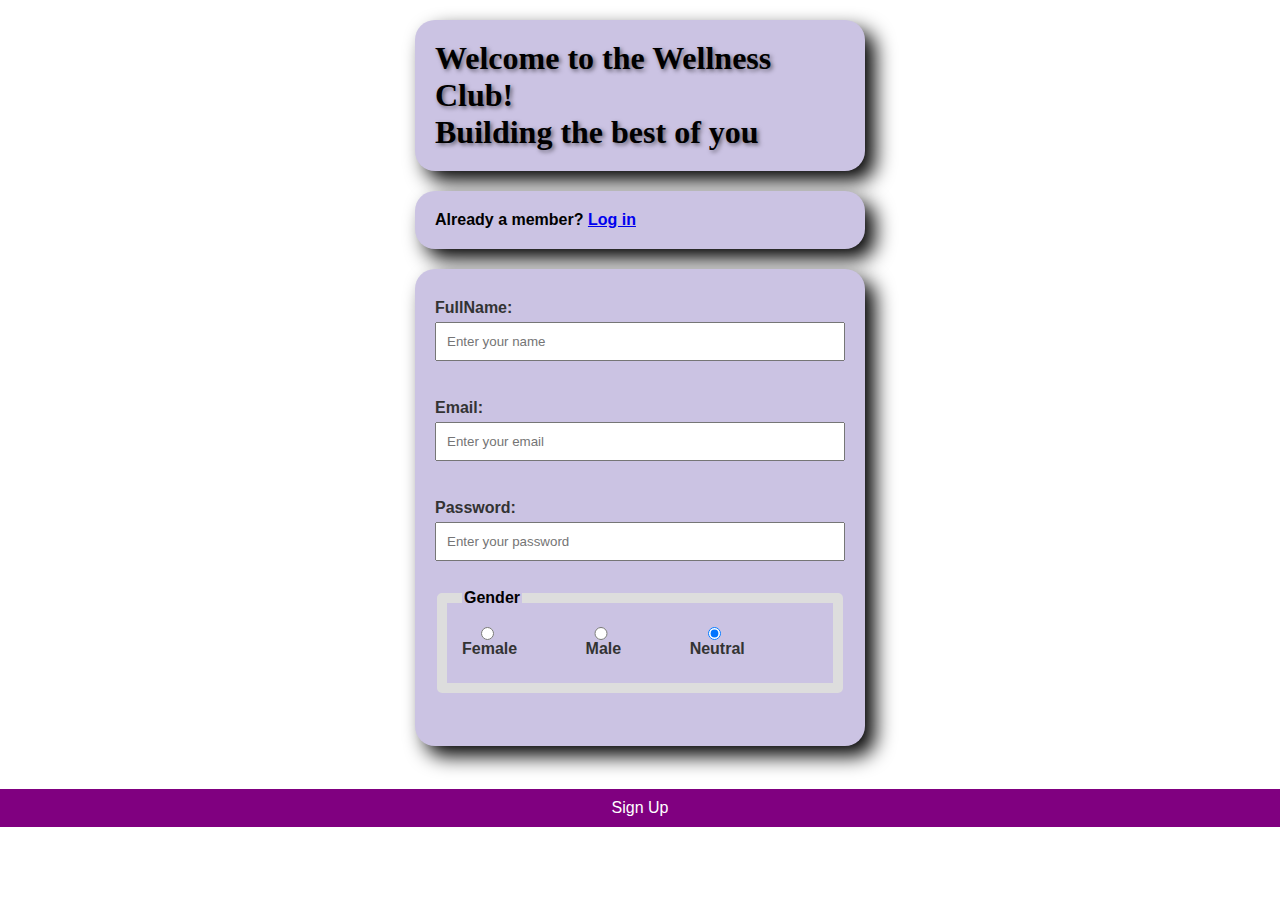
<file: index.html>
<!DOCTYPE html>
<html lang="en">

<head>
    <meta charset="UTF-8">
    <title>Web Dev. project</title>
    <link rel="stylesheet" href="index.css">
</head>

<body>
    <div class="form">
        <label>
            <h1 id="title">Welcome to the Wellness Club!<br>Building the best of you</h1>
            <p id="description">Already a member? <a href="login.html" id="loginLink">Log in</a></p>
            <form id="registration-form">
        </label>
        <label id="name-label">
            FullName: <input placeholder="Enter your name" id="name" type="text" required />
        </label>
        <br>
        <label id="email-label">
            Email: <input placeholder="Enter your email" id="email" type="email" required />
        </label>
        <br>
        <label id="password-label">
            Password: <input placeholder="Enter your password" id="password" type="password" required />
        </label>
        <br>
        <div class="gender">
            <fieldset>
                <legend>Gender</legend>
                <div class="radio-group">
                    <label for="Female">
                        <input id="female" type="radio" name="answer-type" class="inline" value="Female" />Female
                    </label>
                    <label for="Male">
                        <input id="male" type="radio" name="answer-type" class="inline" value="Male" />Male
                    </label>
                    <label for="Neutral">
                        <input id="neutral" type="radio" name="answer-type" class="inline" value="Neutral"
                            checked />Neutral
                    </label>
                </div>
            </fieldset>
        </div>
        <br>
    </div>
    <br>
    <input id="signup" type="button" value="Sign Up" required />


    </form>

    <script>
       
        // Add click event listener for the "Sign Up" button
        const signupButton = document.getElementById('signup');
        signupButton.addEventListener('click', function () {
            // Perform form validation
            const nameInput = document.getElementById('name');
            const emailInput = document.getElementById('email');
            const passwordInput = document.getElementById('password');
            const genderInputs = document.querySelectorAll('input[name="answer-type"]');
    
            // Check if any of the required fields are empty
            if (!nameInput.value || !emailInput.value || !passwordInput.value) {
                alert('Please fill in all required fields.');
                return;
            }
    
            // Check if a gender option is selected
            let genderSelected = false;
            for (const genderInput of genderInputs) {
                if (genderInput.checked) {
                    genderSelected = true;
                    break;
                }
            }
    
            if (!genderSelected) {
                alert('Please select a gender.');
                return;
            }
    
            // Redirect to the third page if all checks pass
            window.location.href = 'second.html';
        });
    </script>
    

</body>

</html>
</file>
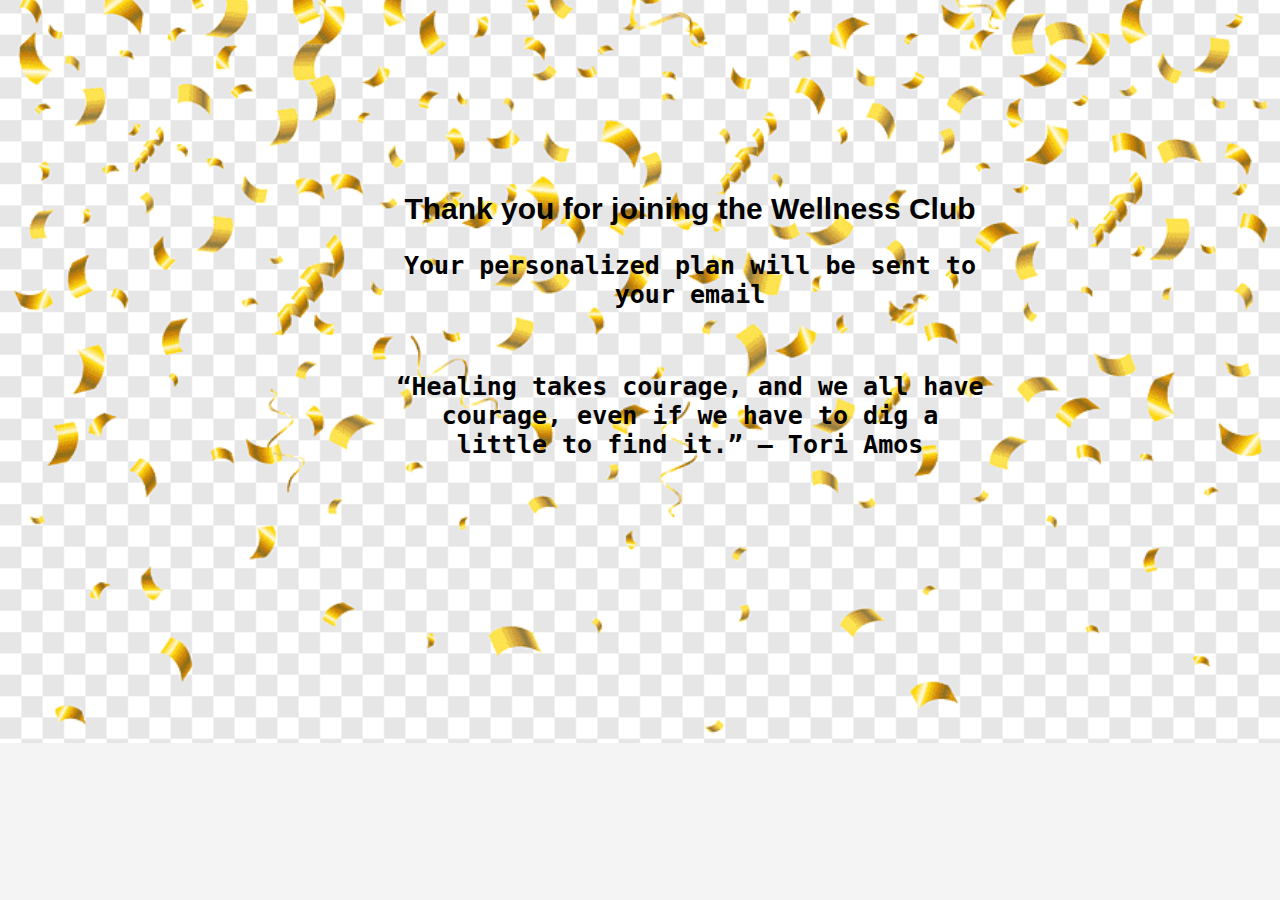
<file: lastpage.html>
<!DOCTYPE html>
<html lang="en">

<head>
    <meta charset="UTF-8">
    <title>Web Dev. project</title>
    <link rel="stylesheet" href="quest.css">
       
</head>

<body>
    <div class="content">
        <h7>Thank you for joining the Wellness Club</h7><br>
        <p>Your personalized plan will be sent to your email</p><br>
        <p>“Healing takes courage, and we all have courage, even if we have to dig a little to find it.” – Tori Amos</p>
    </div>

    <style>
        body {
            font-family: 'Arial', sans-serif;
            background-color: #f4f4f4;
            text-align: center;
            margin-left: 25%;
            margin-top: 10%;
            padding: 5%;
            overflow: hidden;
            background-image: url(end.png);
            background-size: cover;
        }

        .content {
            max-width: 600px;
            margin: 0 auto;
        }

        h7 {
            color: black;
            font-size: 30px;
            margin-bottom: 10px;
            font-weight: 900;
        }

        p {
            color: black;
            font-size: 25px;
            margin-bottom: 20px;
            font-family: monospace;
            font-weight: 900;
        }
    </style>
    
</body>

</html>
</file>
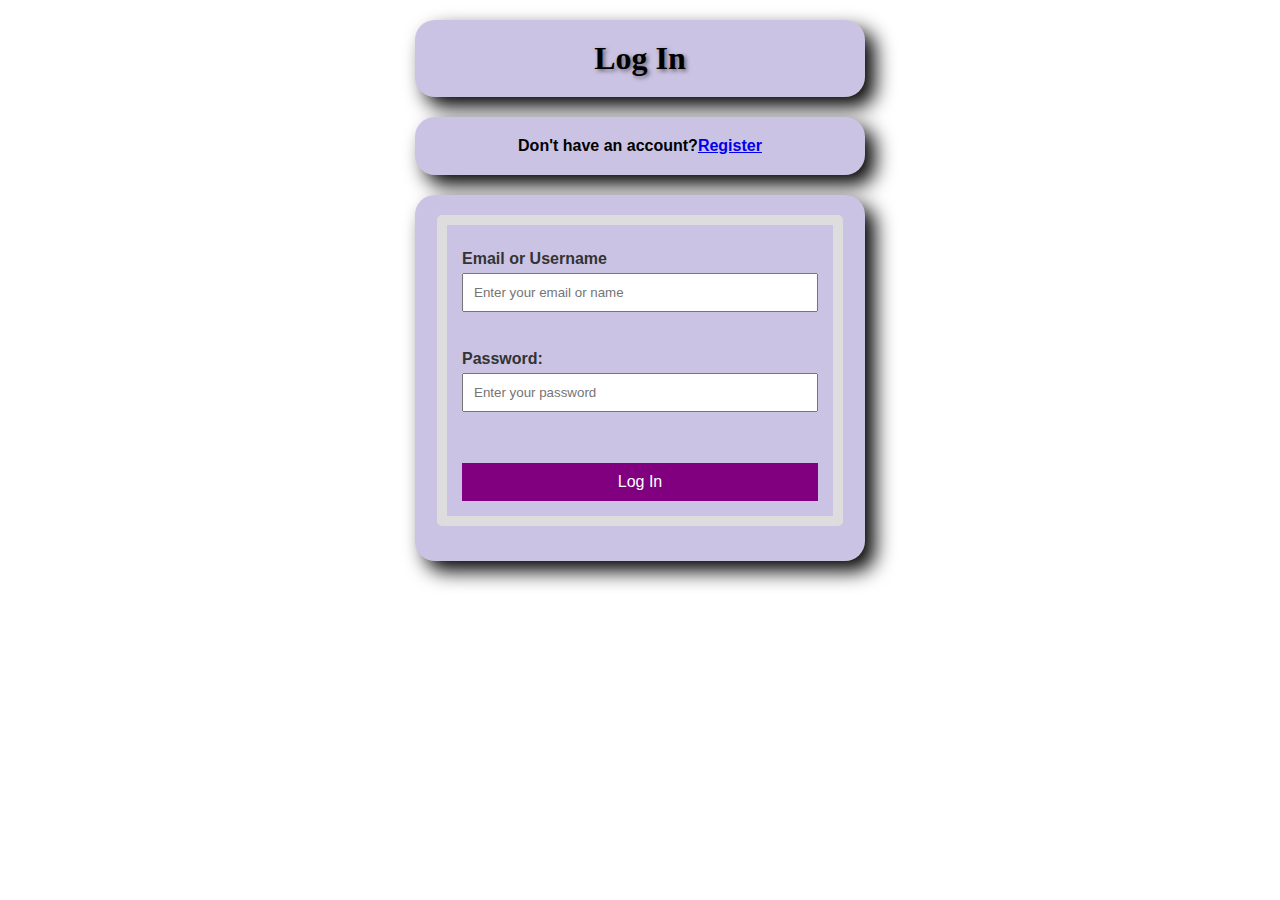
<file: login.html>
<!DOCTYPE html>
        <html lang="en">
        
        <head>
            <meta charset="UTF-8">
            <title>Web Dev. project</title>
            <link rel="stylesheet" href="index.css">
        </head>
        
        <body>
            <h1 id="title">Log In</h1>
            <p id="description">Don't have an account?<a href="index.html" id="loginLink">Register</a></p>
            <form id="login-form">
                <fieldset>
                    <label id="name-label">Email or Username<input placeholder="Enter your email or name" id="email" type="text"
                            required /></label><br>
                    <label id="password-label">Password: <input placeholder="Enter your password" id="password" type="password"
                            required /></label><br>
                    <br><input id="login" type="submit" value="Log In" />
                </fieldset>
            </form>
            <script>
                const login = document.getElementById('login');
                login.addEventListener('click', function (event) {
                    event.preventDefault(); // Prevent default form submission

                    // Perform form validation
                    const emailInput = document.getElementById('email');
                    const passwordInput = document.getElementById('password');

                    // Check if any of the required fields are empty
                    if (!emailInput.value || !passwordInput.value) {
                        alert('Please fill in all required fields.');
                        return;
                    }

                    // Redirect to second.html upon successful login
                    window.location.href = 'second.html';
                });
            </script>
        </body>
        
        </html>
</file>
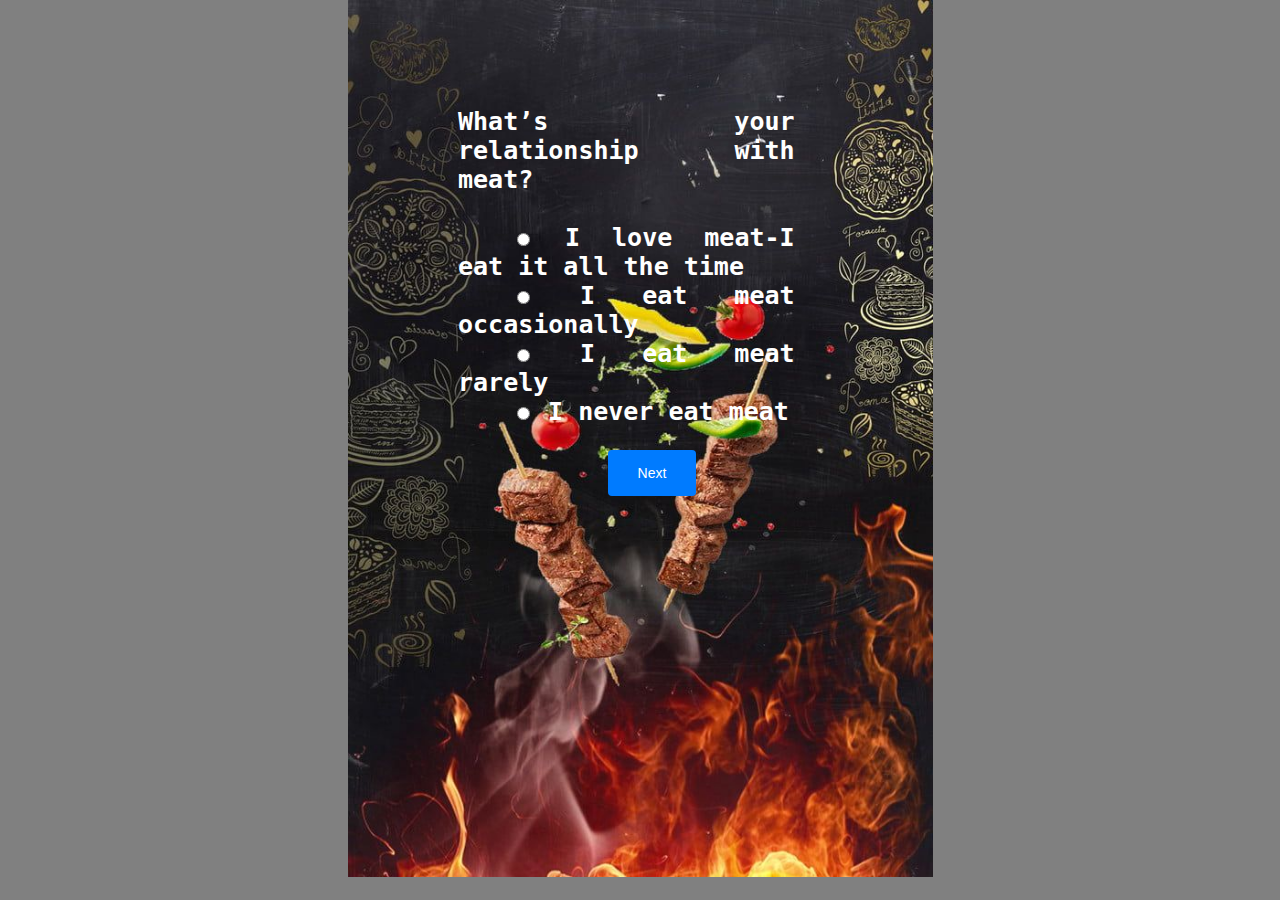
<file: quest1.html>
<!DOCTYPE html>
<html lang="en">

<head>
    <meta charset="UTF-8">
    <title>Web Dev. project</title>
    <link rel="stylesheet" href="quest.css">
</head>

<body class="quest1">
    <div class="quest1">
        <label><span class="label-text1">What’s your relationship with meat? </span><br>
            <input class="inline" id="meat1" name="account-type" type="radio" required value="meat" /> I love meat-I eat it all the time
            <br>

            <input class="inline" id="meat2" name="account-type" value="meat" type="radio" required /> I eat meat occasionally
            <br>

            <input class="inline" id="meat3" type="radio" name="account-type" value="meat" required /> I eat meat rarely
            <br>

            <input class="inline" id="meat4" name="account-type" value="meat" type="radio" required /> I never eat meat
            <br>
        </label>

        <br><input id="next" type="submit" value="Next" />
    </div>

    <script>
        const nextButton = document.getElementById('next');

        nextButton.addEventListener('click', function () {
            // Redirect to the fourth page
            window.location.href = 'quest2.html';
        });
    </script>
</body>

</html>
</file>
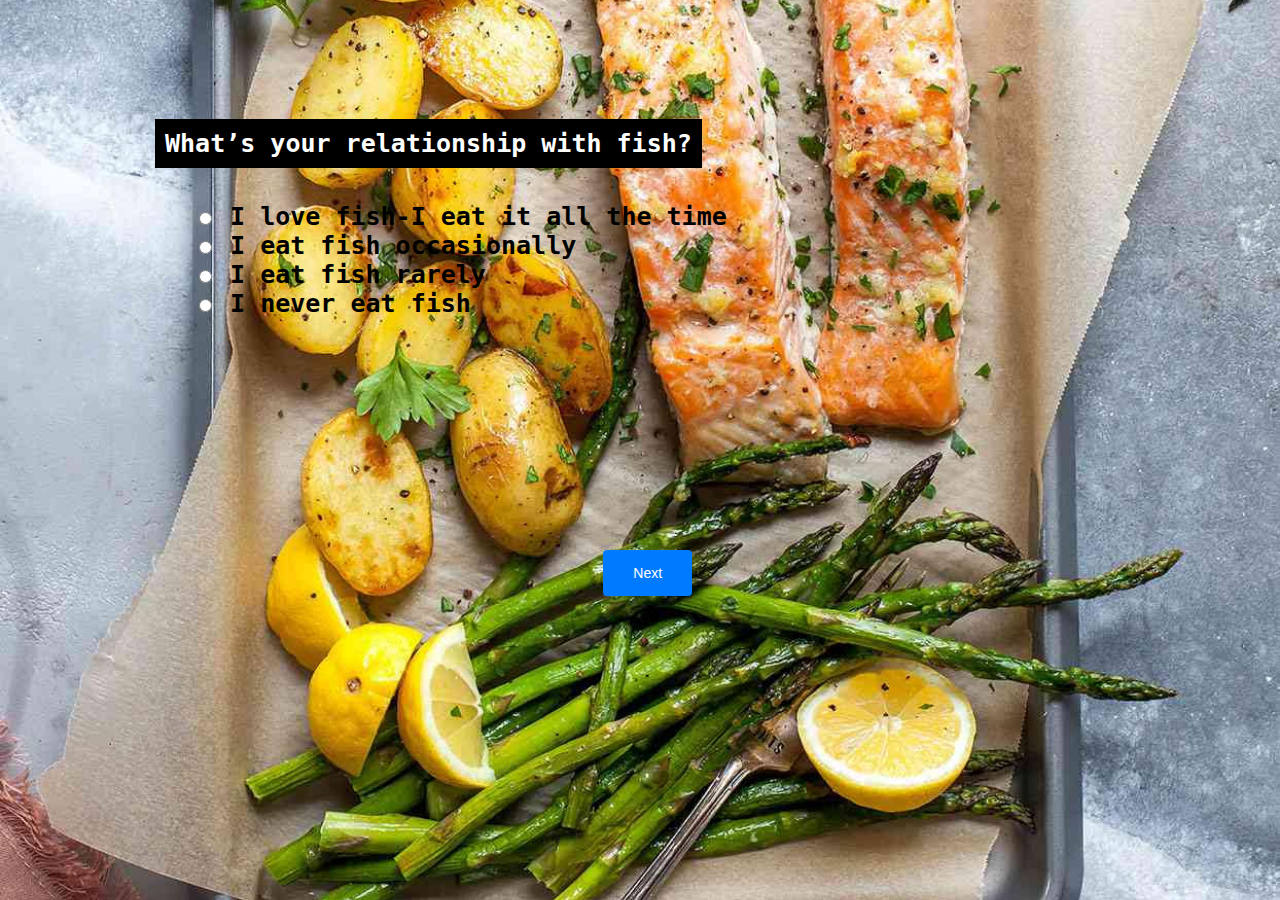
<file: quest2.html>
<!DOCTYPE html>
<html lang="en">

<head>
    <meta charset="UTF-8">
    <title>Web Dev. project</title>
    <link rel="stylesheet" href="quest.css">
</head>

<body class="quest2">
    <div class="quest2">
        <label><span class="label-text2">What’s your relationship with fish? </span></label><br>
        <input class="inline" id="fish1" name="food" type="radio" required value="fish" /> I love fish-I eat it all the
        time
        <br>

        <input class="inline" id="fish2" name="food" value="fish" type="radio" required /> I eat fish occasionally
        <br>

        <input class="inline" id="fish3" type="radio" name="food" value="fish" required /> I eat fish rarely
        <br>

        <input class="inline" id="fish4" name="food" value="fish" type="radio" required /> I never eat fish
        <br>
    </div>

    <br><input id="next" type="submit" value="Next" />
    <script>
        const nextButton = document.getElementById('next');

        nextButton.addEventListener('click', function () {
            // Redirect to the fourth page
            window.location.href = 'quest3.html';
        });
    </script>
</body>

</html>
</file>
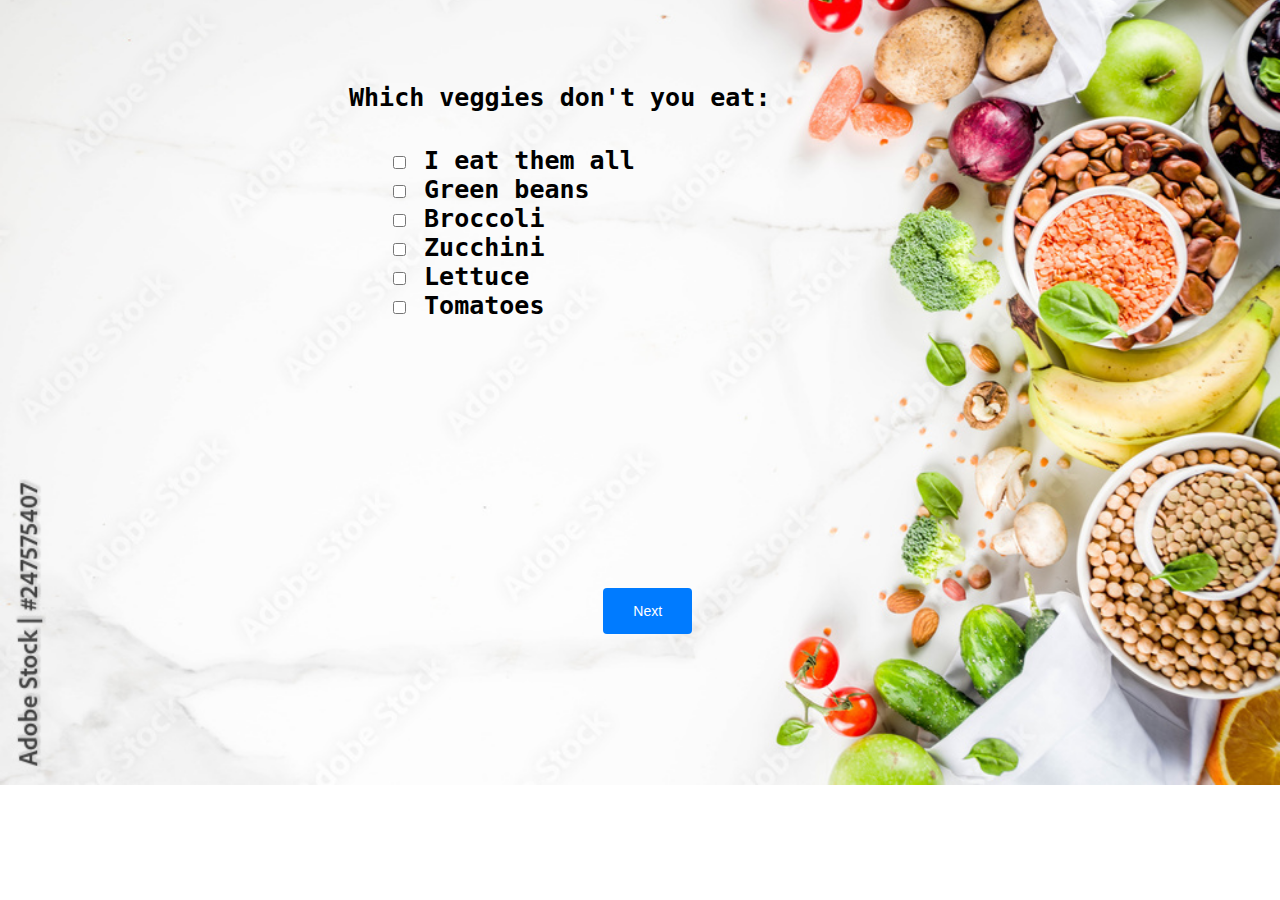
<file: quest3.html>
<!DOCTYPE html>
<html lang="en">

<head>
    <meta charset="UTF-8">
    <title>Web Dev. project</title>
    <link rel="stylesheet" href="quest.css">
</head>

<body class="quest3">
    <div class="quest3">
        <label><span class="label-text3">Which veggies don't you eat: </span></label><br>
        <input class="inline" id="veggies1" name="food" type="checkbox" required value="veggies" /> I eat them all
        <br>

        <input class="inline" id="veggies2" name="food" value="green-beans" type="checkbox" required /> Green beans
        <br>

        <input class="inline" id="veggies3" type="checkbox" name="food" value="broccoli" required /> Broccoli
        <br>

        <input class="inline" id="veggies4" name="food" value="zucchini" type="checkbox" required /> Zucchini
        <br>

        <input class="inline" id="veggies5" name="food" value="lettuce" type="checkbox" required /> Lettuce
        <br>
        
        <input class="inline" id="veggies6" name="food" value="tomatoes" type="checkbox" required /> Tomatoes
        <br>
    </div>

    <br><input id="next" type="submit" value="Next" />
    <script>
        const nextButton = document.getElementById('next');

        nextButton.addEventListener('click', function () {
            // Redirect to the fourth page
            window.location.href = 'quest4.html';
        });
    </script>
</body>

</html>
</file>
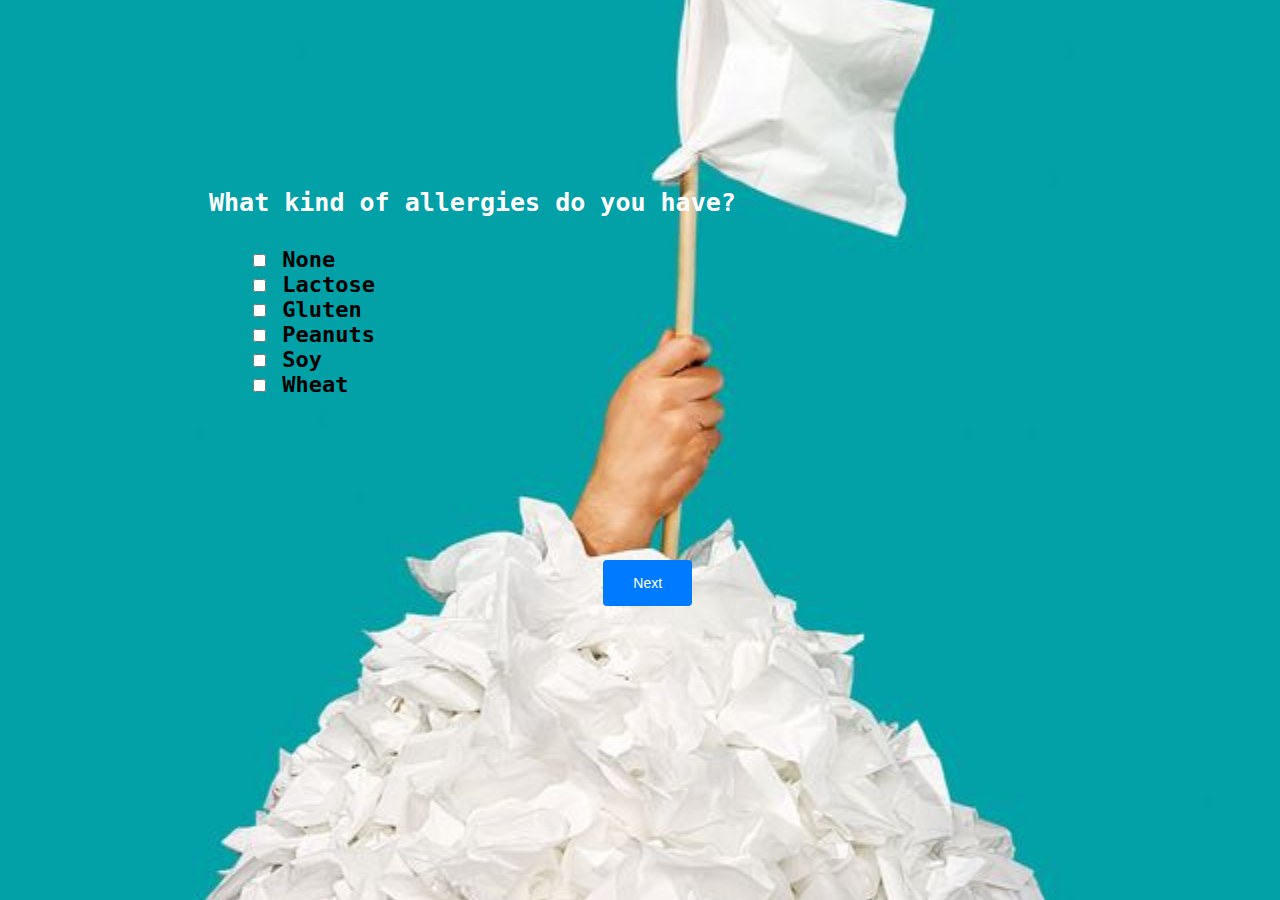
<file: quest4.html>
<!DOCTYPE html>
<html lang="en">

<head>
    <meta charset="UTF-8">
    <title>Web Dev. project</title>
    <link rel="stylesheet" href="quest.css">
</head>

<body class="quest4">
    <div class="quest4">
        <label>What kind of allergies do you have? </label><br>
        <input class="inline" id="allergy1" name="food" type="checkbox" required value="none" /> None
        <br>

        <input class="inline" id="allergy2" name="food" value="lactose" type="checkbox" required /> Lactose
        <br>

        <input class="inline" id="allergy3" type="checkbox" name="food" value="gluten" required /> Gluten
        <br>

        <input class="inline" id="allergy4" name="food" value="peanuts" type="checkbox" required /> Peanuts
        <br>

        <input class="inline" id="allergy5" name="food" value="soy" type="checkbox" required /> Soy
        <br>
        
        <input class="inline" id="allergy6" name="food" value="wheat" type="checkbox" required /> Wheat
        <br>
    </div>

    <br><input id="next" type="submit" value="Next" />
    <script>
        const nextButton = document.getElementById('next');

        nextButton.addEventListener('click', function () {
            // Redirect to the fifth page
            window.location.href = 'quest5.html';
        });
    </script>
</body>

</html>
</file>
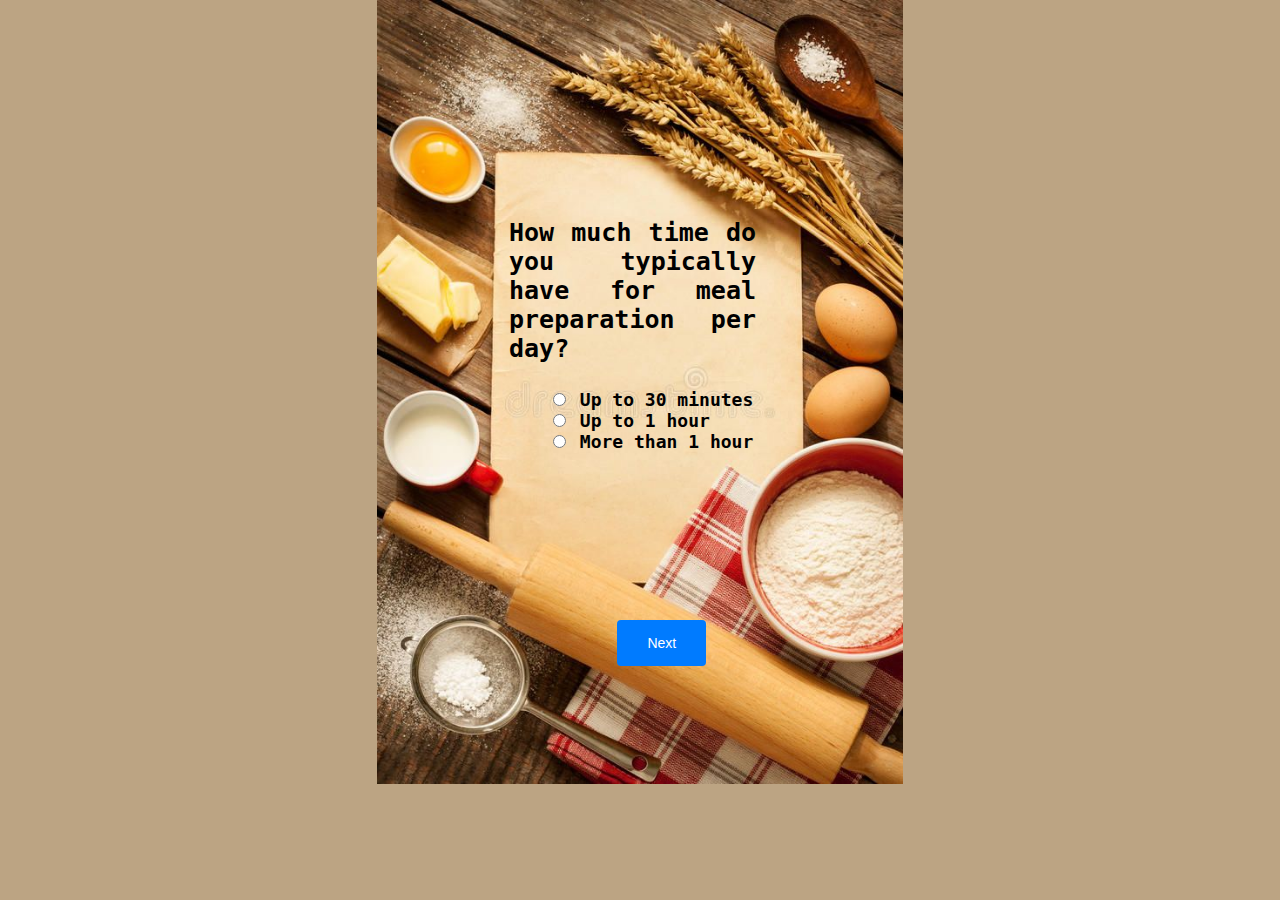
<file: quest5.html>
<!DOCTYPE html>
<html lang="en">

<head>
    <meta charset="UTF-8">
    <title>Web Dev. project</title>
    <link rel="stylesheet" href="quest.css">
</head>

<body class="quest5">
    <div class="quest5">
        <label><span class="label-text3">How much time do you typically have for meal preparation per day?</span></label><br>
        <input class="inline" id="time1" name="food" type="radio" required value="up-to-30-minutes" /> Up to 30 minutes
        <br>

        <input class="inline" id="time2" name="food" value="up-to-1-hour" type="radio" required /> Up to 1 hour
        <br>

        <input class="inline" id="time3" type="radio" name="food" value="more-than-1-hour" required /> More than 1 hour
        <br>
    </div>

    <br><input id="next" type="submit" value="Next" />
    <script>
        const nextButton = document.getElementById('next');

        nextButton.addEventListener('click', function () {
            // Redirect to the sixth page
            window.location.href = 'quest6.html';
        });
    </script>
</body>

</html>
</file>
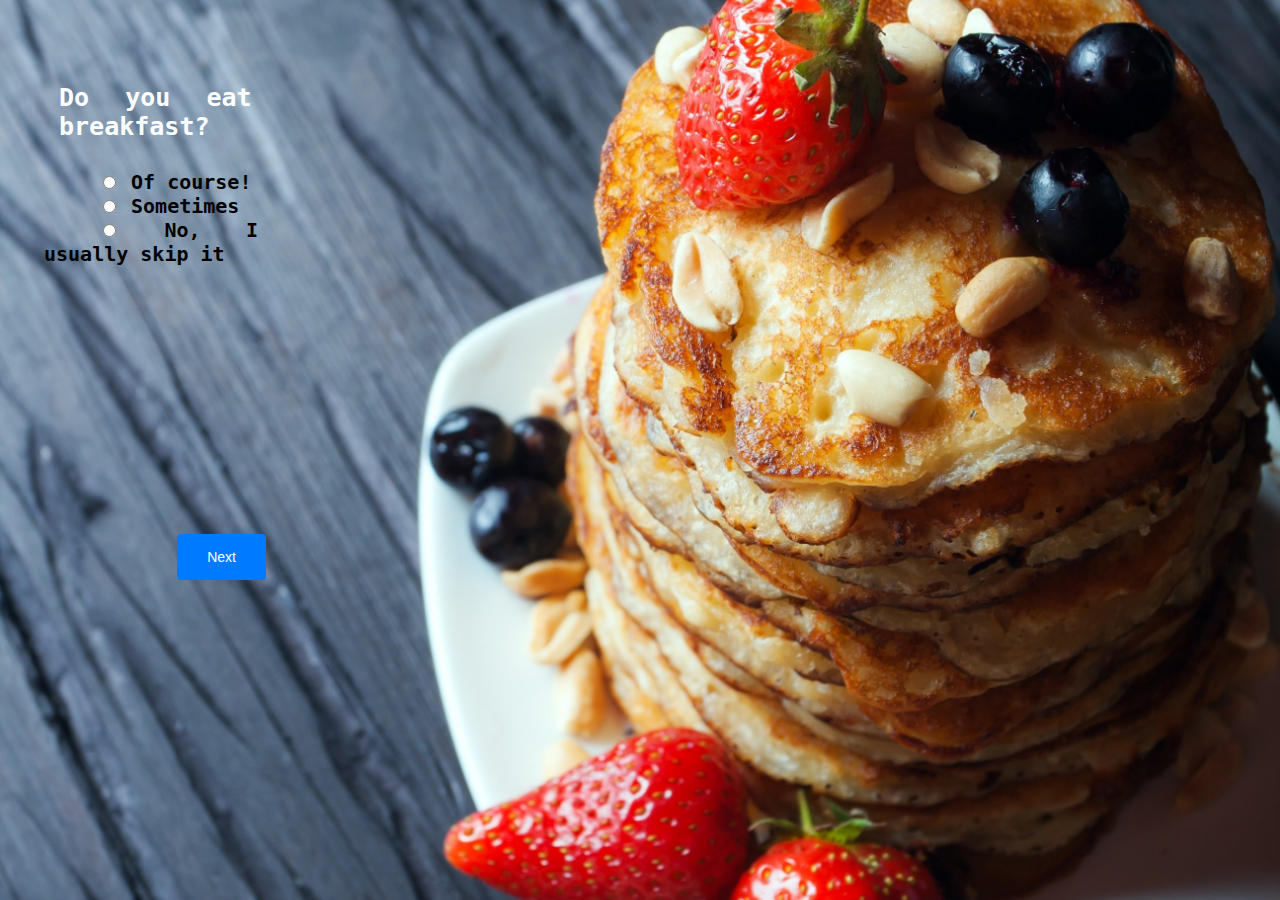
<file: quest6.html>
<!DOCTYPE html>
<html lang="en">

<head>
    <meta charset="UTF-8">
    <title>Web Dev. project</title>
    <link rel="stylesheet" href="quest.css">
</head>

<body class="quest6">
    <div class="quest6">
        <label>Do you eat breakfast? </label><br>
        <input class="inline" id="breakfast1" name="food" type="radio" required value="yes" /> Of course!
        <br>

        <input class="inline" id="breakfast2" name="food" value="sometimes" type="radio" required /> Sometimes
        <br>

        <input class="inline" id="breakfast3" type="radio" name="food" value="no" required /> No, I usually skip it
        <br>
    </div>
    <br><input id="next" type="submit" value="Next" />
    <script>
        const nextButton = document.getElementById('next');

        nextButton.addEventListener('click', function () {
            // Redirect to the seventh page
            window.location.href = 'quest7.html';
        });
    </script>
</body>

</html>
</file>
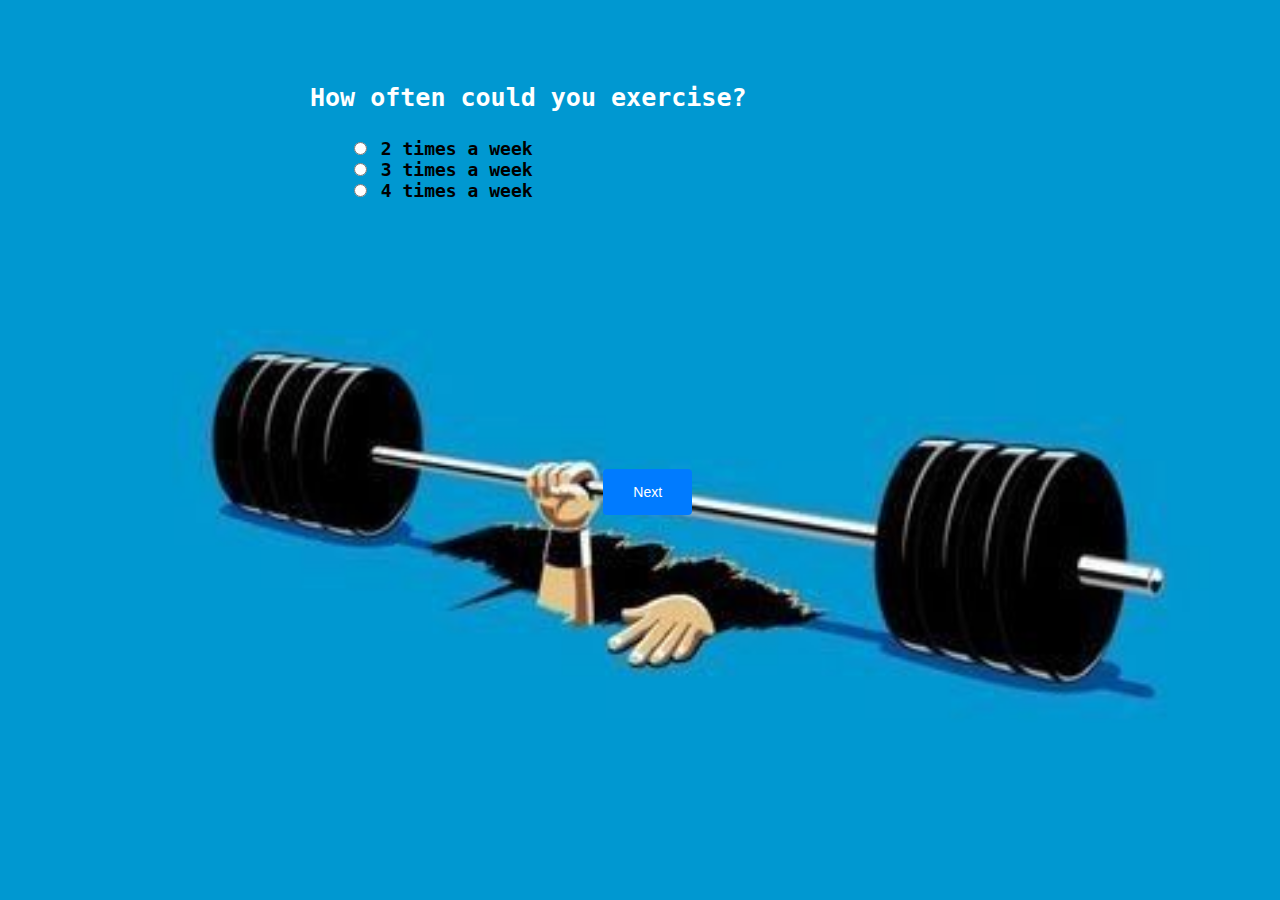
<file: quest7.html>
<!DOCTYPE html>
<html lang="en">

<head>
    <meta charset="UTF-8">
    <title>Web Dev. project</title>
    <link rel="stylesheet" href="quest.css">
</head>

<body class="quest7">
    <div class="quest7">
        <label>How often could you exercise? </label><br>
        <input class="inline" id="exercise1" name="times" type="radio" required value="2-times-a-week" /> 2 times a week
        <br>

        <input class="inline" id="exercise2" name="times" value="3-times-a-week" type="radio" required /> 3 times a week
        <br>

        <input class="inline" id="exercise3" type="radio" name="times" value="4-times-a-week" required /> 4 times a week
        <br>
    </div>

    <br><input id="next" type="submit" value="Next" />
    <script>
        const nextButton = document.getElementById('next');

        nextButton.addEventListener('click', function () {
            // Redirect to the eighth page
            window.location.href = 'quest8.html';
        });
    </script>
</body>

</html>
</file>
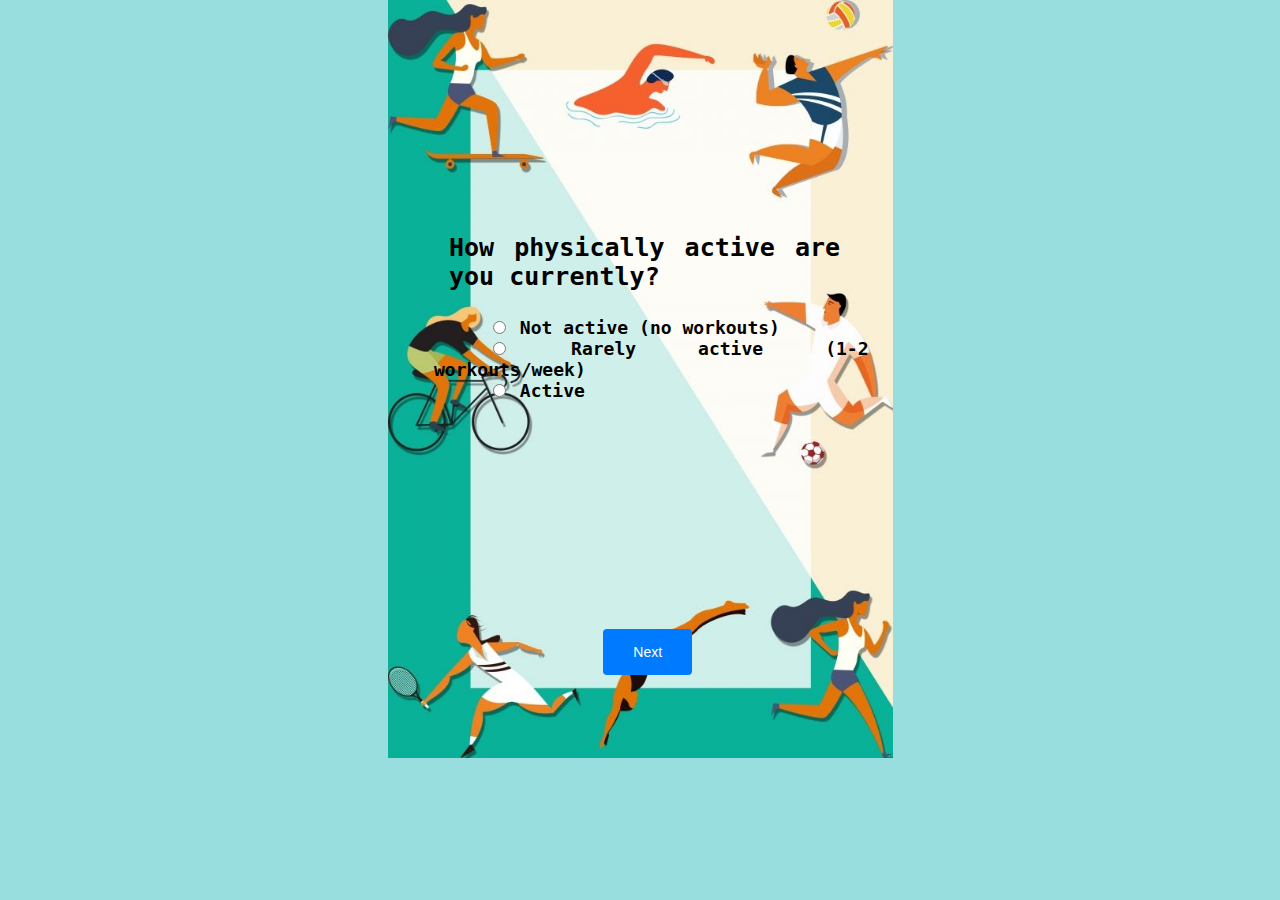
<file: quest8.html>
<!DOCTYPE html>
<html lang="en">

<head>
    <meta charset="UTF-8">
    <title>Web Dev. project</title>
    <link rel="stylesheet" href="quest.css">
</head>

<body class="quest8">
    <div class="quest8">
        <label><span class="label-text3">How physically active are you currently? </span></label><br>
        <input class="inline" id="active1" name="times" type="radio" required value="not-active" /> Not active (no workouts)
        <br>

        <input class="inline" id="active2" name="times" value="rarely-active" type="radio" required /> Rarely active (1-2 workouts/week)
        <br>

        <input class="inline" id="active3" type="radio" name="times" value="active" required /> Active
        <br>
    </div>

    <br><input id="next" type="submit" value="Next" />
    <script>
        const nextButton = document.getElementById('next');

        nextButton.addEventListener('click', function () {
            // Redirect to the ninth page
            window.location.href = 'quest9.html';
        });
    </script>
</body>

</html>
</file>
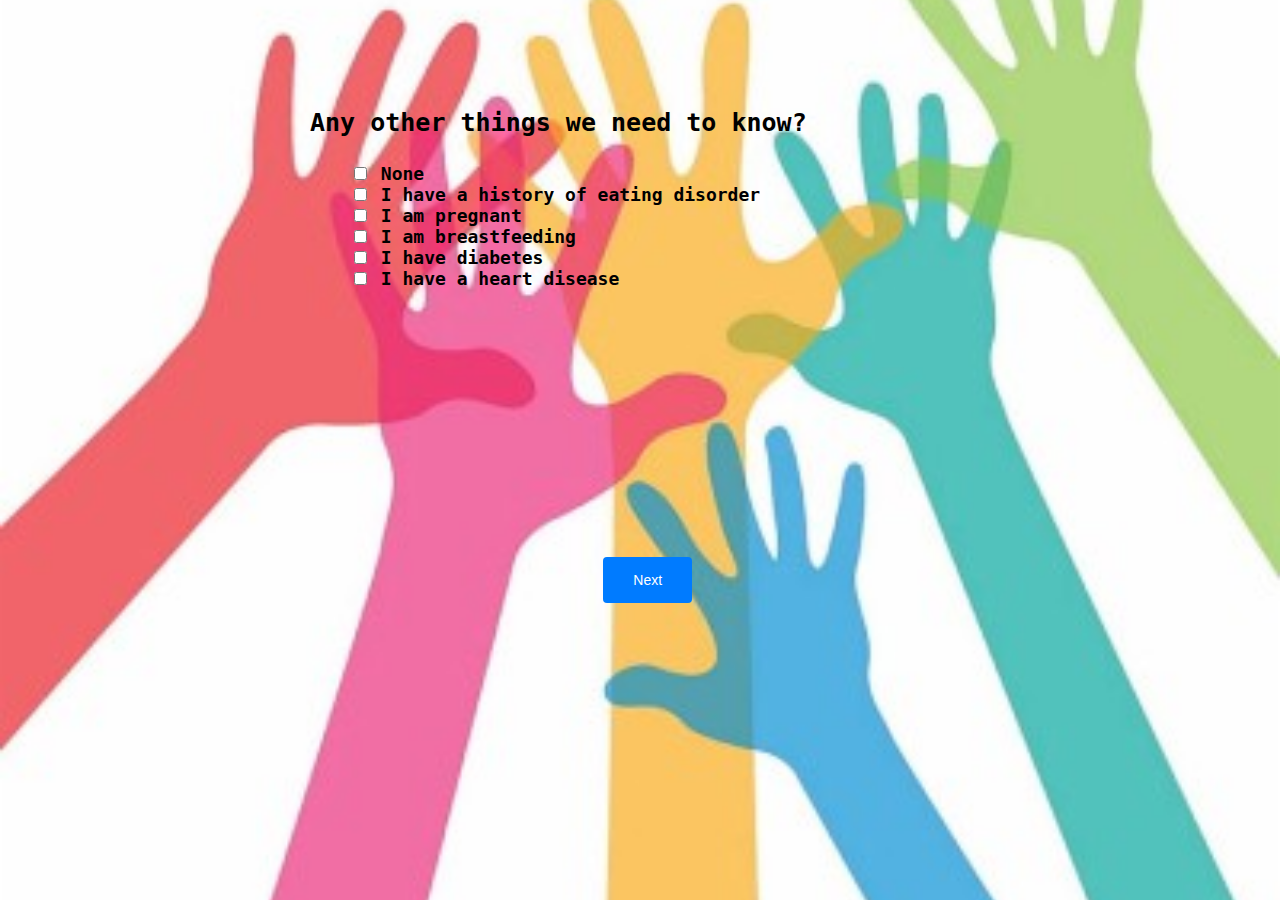
<file: quest9.html>
<!DOCTYPE html>
<html lang="en">

<head>
    <meta charset="UTF-8">
    <title>Web Dev. project</title>
    <link rel="stylesheet" href="quest.css">
</head>

<body class="quest9">
    <div class="quest9">
        <label><span class="label-text3">Any other things we need to know? </span></label><br>
        <input class="inline" id="other1" name="food" type="checkbox" required value="none" /> None
        <br>

        <input class="inline" id="other2" name="food" value="eating-disorder" type="checkbox" /> I have a history of eating disorder
        <br>

        <input class="inline" id="other3" type="checkbox" name="food" value="pregnant" /> I am pregnant
        <br>

        <input class="inline" id="other4" name="food" type="checkbox" value="breastfeeding" /> I am breastfeeding
        <br>

        <input class="inline" id="other5" name="food" value="diabetes" type="checkbox" /> I have diabetes
        <br>

        <input class="inline" id="other6" type="checkbox" name="food" value="heart-disease" /> I have a heart disease

    </div>
    
    <br><input id="next" type="submit" value="Next" />

    <script>
        const nextButton = document.getElementById('next');
        nextButton.addEventListener('click', function () {
            window.location.href = 'lastpage.html';
        });
        const noneCheckbox = document.getElementById('other1');
        const otherCheckboxes = document.querySelectorAll('[name="food"]:not(#other1)');

        noneCheckbox.addEventListener('change', function () {
            if (noneCheckbox.checked) {
                otherCheckboxes.forEach(checkbox => {
                    checkbox.disabled = true;
                    checkbox.checked = false;
                });
            } else {
                otherCheckboxes.forEach(checkbox => {
                    checkbox.disabled = false;
                });
            }
        });
        
    </script>
</body>

</html>
</file>
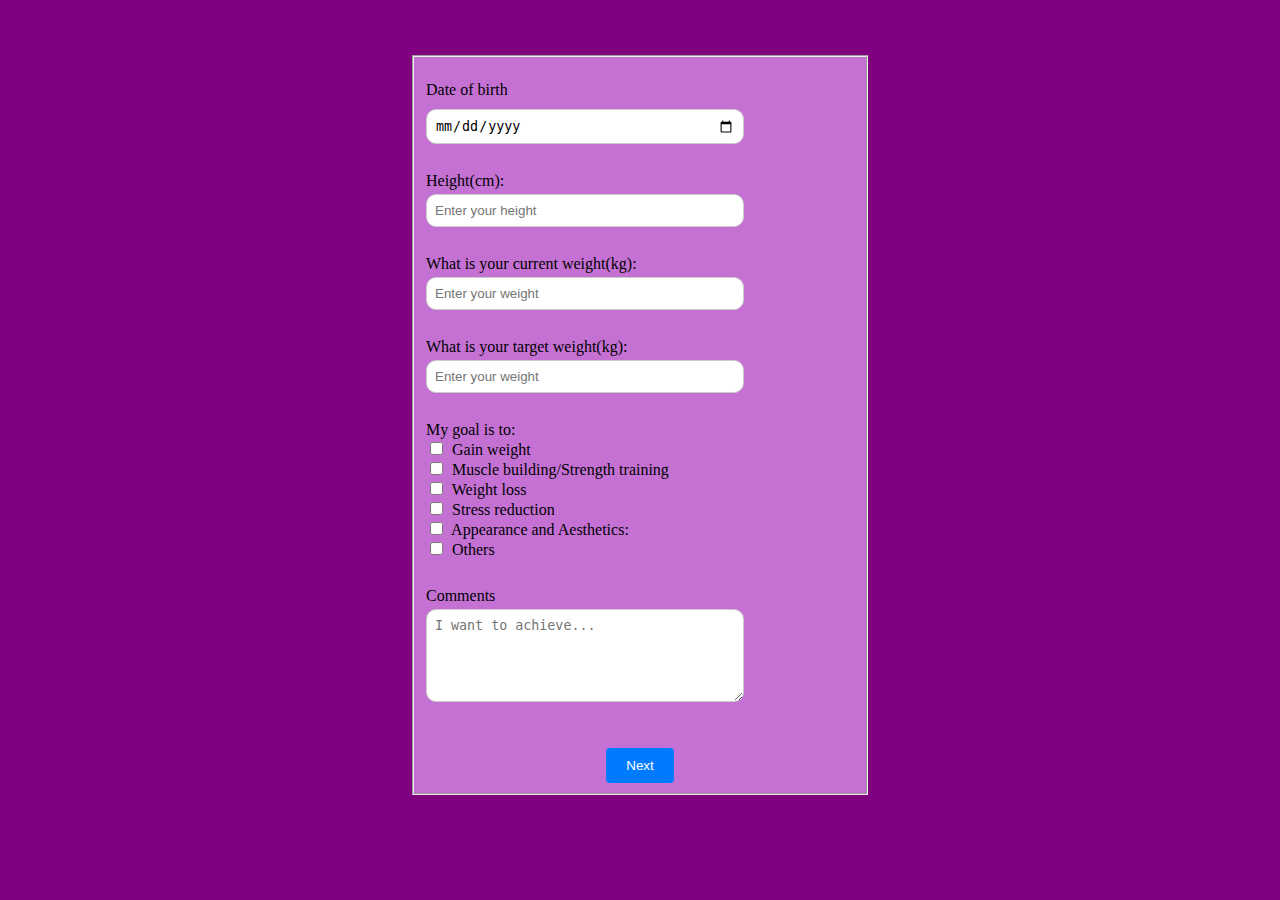
<file: second.html>
<!DOCTYPE html>
<html lang="en">

<head>
    <meta charset="UTF-8">
    <title>Web Dev. project</title>
    <link rel="stylesheet" href="second.css">
</head>

<body>
    <fieldset>
        <br>
        <label for="datemax">Date of birth</label>
        <input type="date" id="datemax" name="datemax" min="1943-12-31" max="2005-12-31" required><br>
        <label id="number-label">Height(cm): <br><input placeholder="Enter your height" id="height" type="number" min="100"
                max="300" required /></label><br>
        <label id="number-label">What is your current weight(kg): <br><input placeholder="Enter your weight" id="weight"
                type="number" min="30" max="200" required /></label><br>
        <label id="number-label">What is your target weight(kg): <br><input placeholder="Enter your weight" id="targetWeight"
                type="number" min="30" max="200" required/></label><br>

        <label>My goal is to: <br>
            <input class="inline" id="gain" name="day" type="checkbox" required value="gain" /> Gain weight
            <br>

            <input class="inline" id="muscle" name="value" value="muscle" type="checkbox" required /> Muscle building/Strength
            training
            <br>

            <input class="inline" id="loss" type="checkbox" name="day" value="loss" required /> Weight loss
            <br>

            <input class="inline" id="stress" name="day" value="stress" type="checkbox" required /> Stress reduction
            <br>

            <input class="inline" id="appearance" name="day" value="appearance" type="checkbox" required /> Appearance and
            Aesthetics:
            <br>
            <input class="inline" id="others" name="day" value="others" type="checkbox" required /> Others
            <br>

        </label>

        <label><br>Comments<br><textarea id="comments" rows="5" cols="20" placeholder="I want to achieve..."></textarea></label>
        <br>
        <br><input id="next" type="submit" value="Next" />
    </fieldset>

    <script>
        const nextButton = document.getElementById('next');

        nextButton.addEventListener('click', function (event) {
            if (!validateForm()) {
                event.preventDefault(); // Prevents the form submission if validation fails
            } else {
                // Redirect to the next page if validation passes
                window.location.href = 'quest1.html';
            }
        });

        function validateForm() {
            const datemax = document.getElementById('datemax').value;
            const height = document.getElementById('height').value;
            const weight = document.getElementById('weight').value;
            const targetWeight = document.getElementById('targetWeight').value;
            const comments = document.getElementById('comments').value;

            // Add more conditions as needed
            if (!datemax || !height || !weight || !targetWeight) {
                alert('Please fill out all the required fields.');
                return false;
            }

            // Add more specific validation conditions if necessary

            return true;
        }
    </script>
</body>

</html>
</file>
<file: index.css>
body {
    font-family: 'Arial', sans-serif;
    background-image: url("https://indiacsr.in/wp-content/uploads/2023/01/physical-fitness-wellness-and-lifestyle.png");
    margin: 0;
    padding: 0;
    text-align: center;
}

#title {
    color: black;
    font-family: cursive;
    text-shadow: 2px 2px 4px rgba(0, 0, 0, 0.5);
    font-size:xx-large;
    font-weight: 700;
    box-shadow: 10px 10px 20px black;
}

#description {
    color: black;
    box-shadow: 10px 10px 20px black;
}

#registration-form, h1, p , form {
    max-width: 410px;
    margin: 20px auto;
    padding: 20px;
    background-color: #CBC3E3;
    border-radius: 20px;
    font-weight: bold;
    box-shadow: 10px 10px 20px black;
}

label {
    display: block;
    margin: 10px 0;
    color: #333;
    text-align: left;

}

input {
    width: 100%;
    padding: 10px;
    margin-top: 5px;
    box-sizing: border-box;
}

fieldset{
    border: 10px solid #ddd;
    border-radius: 5px;
    padding: 15px;
    margin-bottom: 15px;
}
legend {
    color:black;
    font-weight: bold;
}

.inline {
    vertical-align: middle;
    margin-right: 10px;
}

#signup, #login {
    background-color:purple;
    color: #fff;
    border: none;
    padding: 10px 20px;
    font-size: 16px;
    cursor: pointer;
}

#signup:hover, #login:hover {
    background-color:purple;
}

.gender{
    display: flex;
    flex-direction: column;
}
.radio-group label {
    flex-direction: column;
    display: inline-flex;
        align-items: center;
            margin-bottom: 10px;
                margin-top: 0px;
            padding-right: 64px;

}
</file>
<file: quest.css>
body {
    text-align: center;
    max-width: 612px;
    margin: 0 auto;
    padding: 20px;
    font-family: Arial, sans-serif;
    background-size: contain;
    background-position: center;
    background-repeat: no-repeat;
    padding: 83px;

}

label {
    display: block;
    margin: 0 auto;
    margin-bottom: -35px;
    margin-top: 210px;
    font-size: 25px;
    color: white;
    text-align: center;
    width: 90%;
    text-align: justify;
    padding: 40px 15px;
    overflow: hidden;
    padding-right: 100px;
}


.label-text1 {
    display: block;
    text-align: justify;
    color:white;
}

.label-text2{
    background-color: black;
      color: white;
      padding: 10px;
      display: inline-block;
}

.label-text3{
    color: black;
}

.inline {
text-align: justify;
margin-left: 59px;
}

.container {
    max-width: 600px;
    margin: 0 auto;
    padding: 20px;
    background-color: black;
    box-shadow: 0 0 10px rgba(0, 0, 0, 0.1);
    margin-top: 50px;
}


@keyframes borderAnimation {
    from {
        border-color: grey;
        box-shadow: 0 0 10px black(0, 123, 255, 0.5);
    }

    to {
        border-color: black;
        box-shadow: 0 0 10px rgba(0, 86, 179, 0.5);
    }
}

#next {
    padding: 15px 30px;
    background-color: #007bff;
    color: white;
    font-size: 14px;
    border: none;
    border-radius: 4px;
    cursor: pointer;
    display: block;
    margin-left: 44%;
}

#next:hover {
    background-color: #0056b3;
}

body.quest1{
  background-image: url(meat.jpg);
  background-color: grey;
  border: 36px solid transparent;
  border-radius: 8px;
  box-sizing: border-box;
  animation: borderAnimation 2s infinite alternate;
 


}
div.quest1 {
    position: relative;
    top: -262px;
    left: -10px;
    width: 100%;
    text-align: center;
    font-family: monospace;
    font-weight: bolder;
    font-size: large;
}

body.quest2{
    background-image: url(fish3.jpg);
    background-size: cover;
    /*background-color: #794e09;
    border: 35px solid transparent;
    border-radius: 8px;
    box-sizing: border-box;
    animation: borderAnimation 2s infinite alternate;
        */
}

div.quest2 {
    position: relative;
    top: -214px;
    left: -194px;
    width: 100%;
    text-align: center;
    font-family: monospace;
    font-weight: bolder;
    font-size: 25px;
    text-align: justify;
}

body.quest3 {
    background-image: url(vegt.jpg);
    background-size: cover;
       
}

div.quest3{
    position: relative;
    top: -250px;
    left: 0;
    width: 100%;
    text-align: justify;
    font-family: monospace;
    font-weight: bolder;
    font-size: 25px;
}

body.quest4{
    background-image: url(allergies.jpg);
    background-size: cover;
}

div.quest4 {
    position: relative;
    top: -145px;
    left: -140px;
    width: 100%;
    text-align: justify;
    font-family: monospace;
    font-weight: bolder;
    font-size: 22px;
}


body.quest5 {
    background-image: url(cooking.jpg);
    background-color: #bca483;
    border: 35px solid transparent;
        border-radius: 8px;
        box-sizing: border-box;
        animation: borderAnimation 2s infinite alternate;
    
        
}

div.quest5 {
    position: relative;
    top: -150px;
    left: 42px;
    width: 73%;
    text-align: justify;
    font-family: monospace;
    font-weight: bolder;
    font-size: 18px;
}

body.quest6 {
    background-image: url(bkf.jpg);
    background-size: cover;
    margin-right: 900px;
}

div.quest6 {
    position: relative;
    top: -250px;
    left: -39px;
    width: 100%;
    text-align: justify;
    font-family: monospace;
    font-weight: bolder;
    font-size: 20px;
}
body.quest7 {
    background-image: url(exercise.jpg);
    background-size: cover;
}

div.quest7 {
    position: relative;
    top: -250px;
    left: -39px;
    width: 100%;
    text-align: justify;
    font-family: monospace;
    font-weight: bolder;
    font-size: 18px;
}

body.quest8 {
    background-image: url(activity.jpg);
    background-color: #98dede;
    margin-top: 110px;
   
}
div.quest8 {
    position: relative;
    top: -210px;
    left: 100px;
    width: 71%;
    text-align: justify;
    font-family: monospace;
    font-weight: bolder;
    font-size: 18px;
}
body.quest9 {
    background-image: url(hlth.jpg);
    background-size: cover;
    margin-top: 25px;
    overflow: hidden;
}
div.quest9 {
    position: relative;
    top: -250px;
    left: -39px;
    width: 100%;
    text-align: justify;
    font-family: monospace;
    font-weight: bolder;
    font-size: 18px;
}
</file>
<file: second.css>
body {
    text-align: center;
    max-width: 570px;
    margin: 0 auto;
    padding: 20px;
    border: 35px solid transparent;
    border-radius: 8px;
    box-sizing: border-box;
    background-image: url("[data-uri]");
    background-size: contain;
    background-position: center;
    background: repeat-x;
    animation: borderAnimation 2s infinite alternate;
    background-color:purple;
}

@keyframes borderAnimation {
    from {
        border-color: grey;
        box-shadow: 0 0 10px black(0, 123, 255, 0.5);
    }

    to {
        border-color: black;
        box-shadow: 0 0 10px rgba(0, 86, 179, 0.5);
    }
}

label {
    display: block;
    margin-bottom: 10px;
    text-align: justify;
}
fieldset{
        background-color:rgb(197, 113, 212);
}

/* Style for input fields */
input[type="number"],
input[type="date"],
textarea {
    width: 70%;
    padding: 8px;
    margin-top: 4px;
    margin-bottom: 10px;
    border: 1px solid #ccc;
    border-radius: 10px;
    box-sizing: revert-layer;
    display: block;
}

/* Style for checkboxes */
input[type="checkbox"] {
    margin-right: 5px;
}

/* Style for the 'Next' button */
#next {
    padding: 10px 20px;
    background-color: #007bff;
    color: white;
    border: none;
    border-radius: 4px;
    cursor: pointer;
}

#next:hover {
    background-color: #0056b3;
}
</file>
